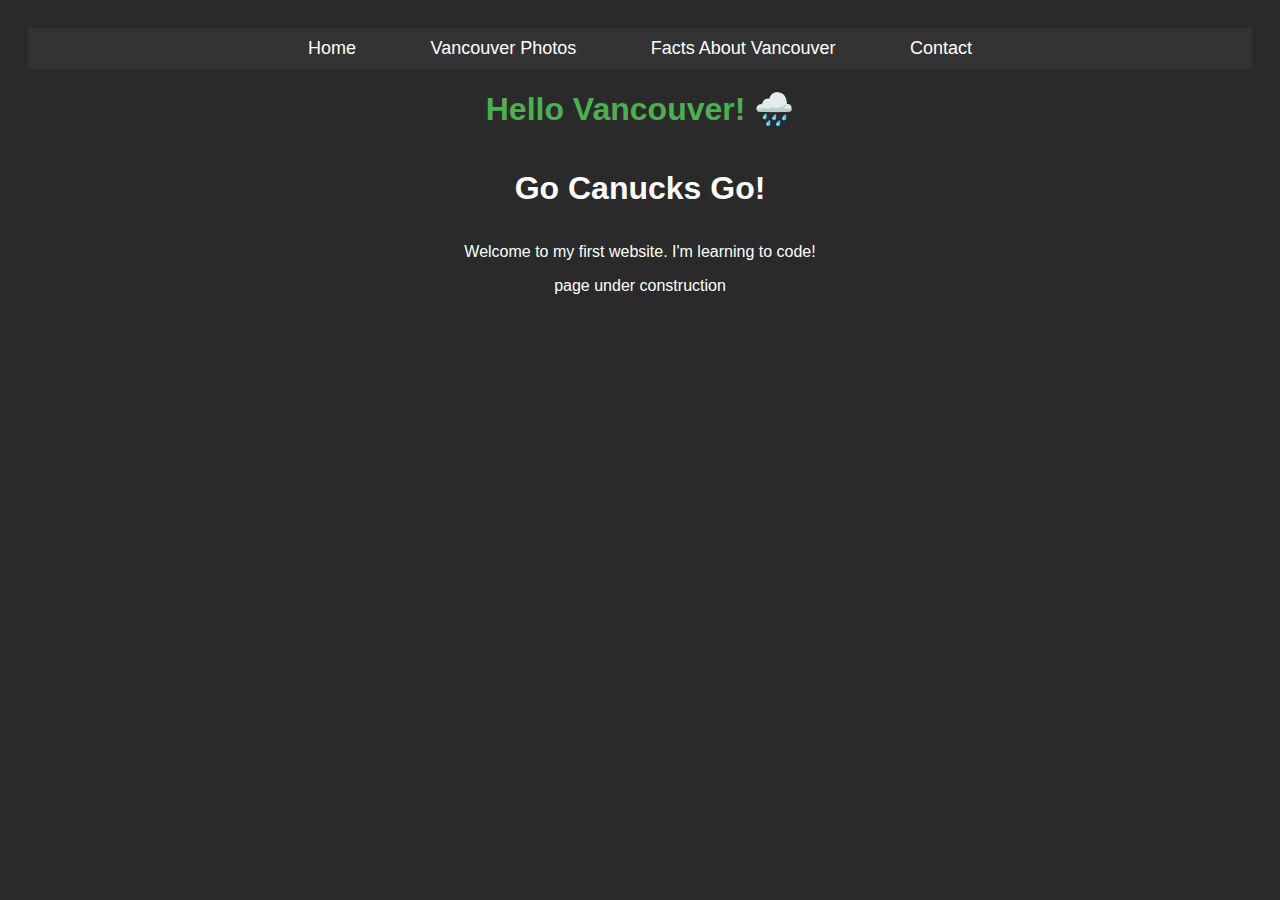
<file: index.html>
<!DOCTYPE html>
<html lang="en">
<head>
    <meta charset="UTF-8">
    <title>My First Website</title>
    <link rel="stylesheet" href="style.css">

</head>
<body>
    <div class="menu-bar">
        <ul>
            <li><a href="index.html">Home</a></li>
            <li><a href="gallery.html">Vancouver Photos</a></li>
            <li><a href="factsaboutvancouver.html">Facts About Vancouver</a></li>
            <li><a href="contact.html">Contact</a></li>
        </ul>
    </div>
    <h1>Hello Vancouver! 🌧️</h1>
    <div class="canucks-text">Go Canucks Go!</div>
    <p>Welcome to my first website. I'm learning to code!</p>
    <p>page under construction</p>
   
    


</body>
</html>
</file>
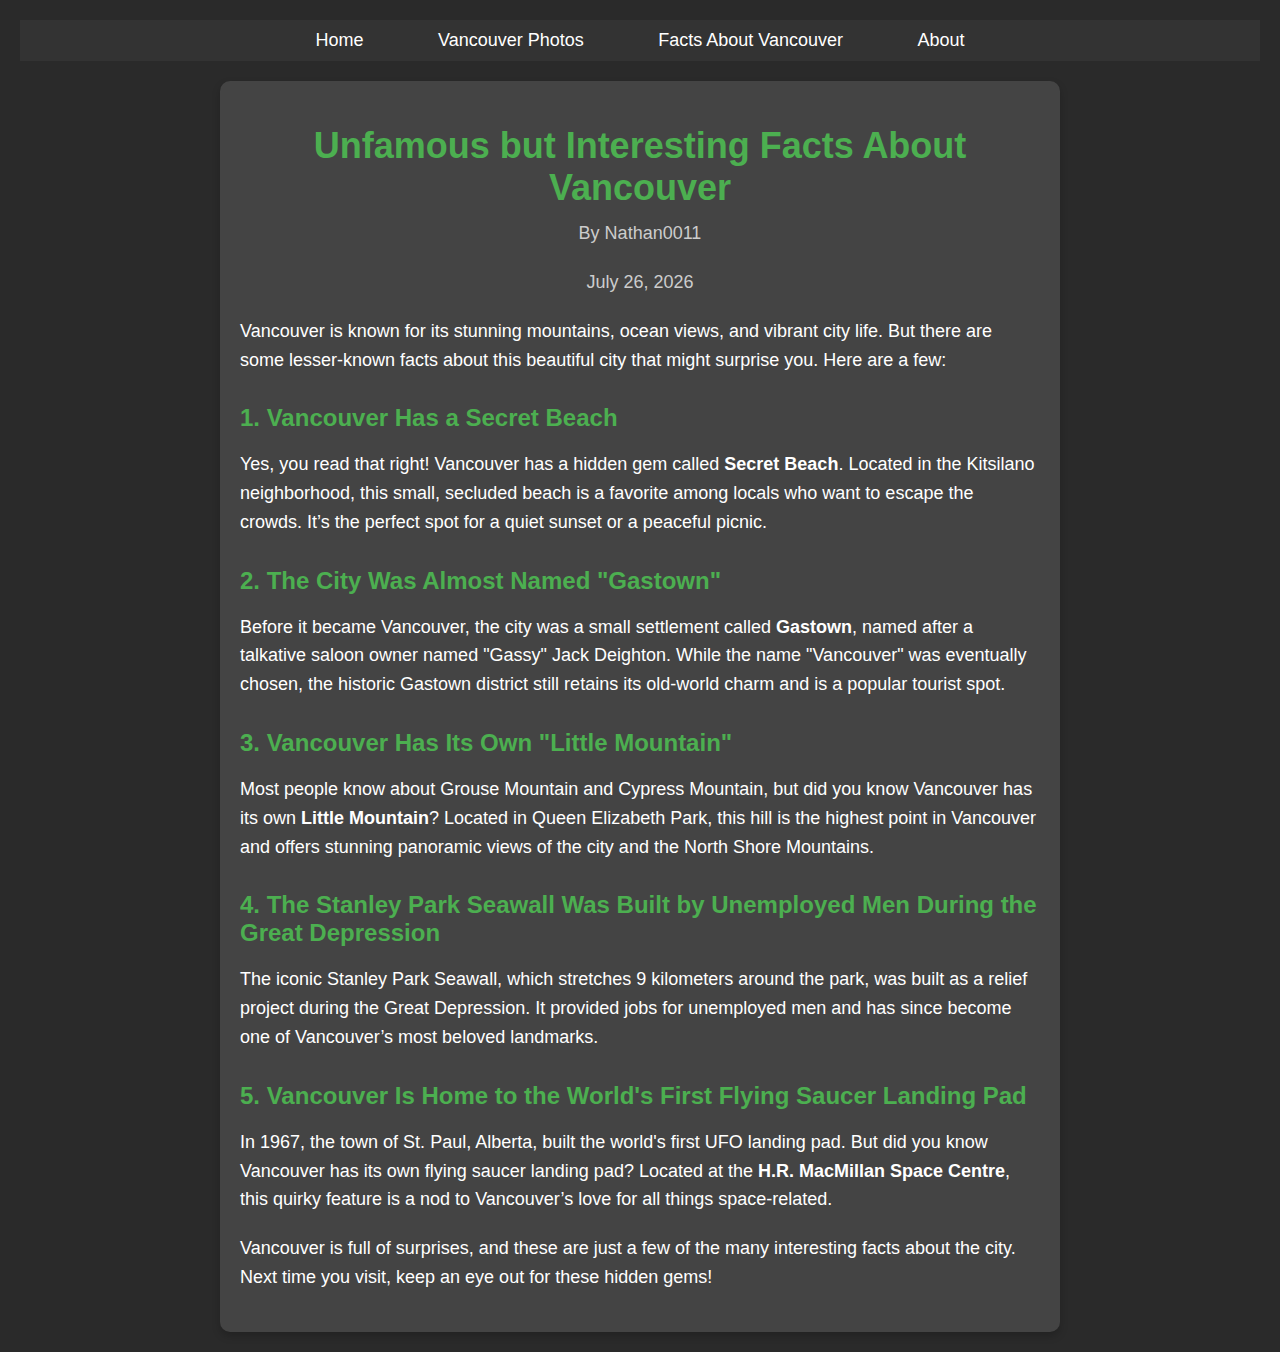
<file: factsaboutvancouver.html>
<!DOCTYPE html>
<html lang="en">
<head>
    <meta charset="UTF-8">
    <meta name="viewport" content="width=device-width, initial-scale=1.0">
    <title>Facts About Vancouver</title>
    <link rel="stylesheet" href="FAVstyle.css">
</head>
<body>
    <!-- Menu Bar -->
    <div class="menu-bar">
        <ul>
            <li><a href="index.html">Home</a></li>
            <li><a href="gallery.html">Vancouver Photos</a></li>
            <li><a href="FactsAboutVancouver.html">Facts About Vancouver</a></li>
            <li><a href="about.html">About</a></li>
        </ul>
    </div>

    <!-- Blog Post Content -->
    <div class="blog-post">
        <h1>Unfamous but Interesting Facts About Vancouver</h1>

        <!-- Author Info and Date -->
        <div class="author-info">
            <p>By Nathan0011</p>
            <p id="current-date"></p>
        </div>

        <p>Vancouver is known for its stunning mountains, ocean views, and vibrant city life. But there are some lesser-known facts about this beautiful city that might surprise you. Here are a few:</p>

        <h2>1. Vancouver Has a Secret Beach</h2>
        <p>Yes, you read that right! Vancouver has a hidden gem called <strong>Secret Beach</strong>. Located in the Kitsilano neighborhood, this small, secluded beach is a favorite among locals who want to escape the crowds. It’s the perfect spot for a quiet sunset or a peaceful picnic.</p>

        <h2>2. The City Was Almost Named "Gastown"</h2>
        <p>Before it became Vancouver, the city was a small settlement called <strong>Gastown</strong>, named after a talkative saloon owner named "Gassy" Jack Deighton. While the name "Vancouver" was eventually chosen, the historic Gastown district still retains its old-world charm and is a popular tourist spot.</p>

        <h2>3. Vancouver Has Its Own "Little Mountain"</h2>
        <p>Most people know about Grouse Mountain and Cypress Mountain, but did you know Vancouver has its own <strong>Little Mountain</strong>? Located in Queen Elizabeth Park, this hill is the highest point in Vancouver and offers stunning panoramic views of the city and the North Shore Mountains.</p>

        <h2>4. The Stanley Park Seawall Was Built by Unemployed Men During the Great Depression</h2>
        <p>The iconic Stanley Park Seawall, which stretches 9 kilometers around the park, was built as a relief project during the Great Depression. It provided jobs for unemployed men and has since become one of Vancouver’s most beloved landmarks.</p>

        <h2>5. Vancouver Is Home to the World's First Flying Saucer Landing Pad</h2>
        <p>In 1967, the town of St. Paul, Alberta, built the world's first UFO landing pad. But did you know Vancouver has its own flying saucer landing pad? Located at the <strong>H.R. MacMillan Space Centre</strong>, this quirky feature is a nod to Vancouver’s love for all things space-related.</p>

        <p>Vancouver is full of surprises, and these are just a few of the many interesting facts about the city. Next time you visit, keep an eye out for these hidden gems!</p>
    </div>

    <!-- JavaScript to Display Today's Date -->
    <script>
        const dateElement = document.getElementById('current-date');
        const today = new Date();
        const options = { year: 'numeric', month: 'long', day: 'numeric' };
        dateElement.textContent = today.toLocaleDateString('en-US', options);
    </script>
</body>
</html>
</file>
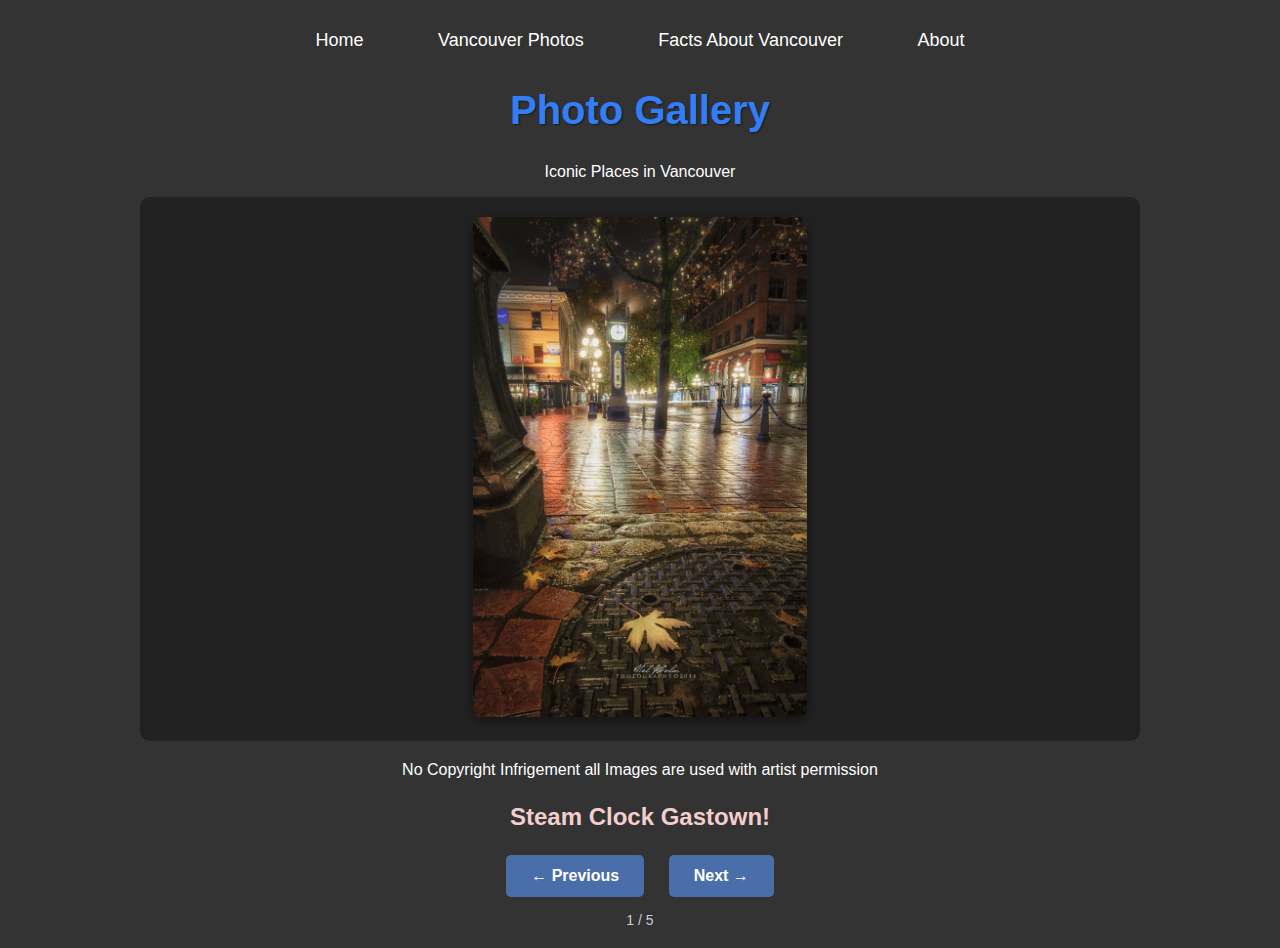
<file: gallery.html>
<!DOCTYPE html>
<html lang="en">
<head>
    
    <meta charset="UTF-8">
    <meta name="viewport" content="width=device-width, initial-scale=1.0">
    <title>Photo Gallery</title>
    <style>
        
        body {
            
            font-family: Arial, sans-serif;
            max-width: 1000px;
            margin: 0 auto;
            padding: 20px;
            text-align: center;
        }
        
        h1 {
            color: #333;
            margin-bottom: 30px;
        }
        
        .gallery-container {
            position: relative;
            margin-bottom: 20px;
        }
        
        .gallery-image {
            max-width: 100%;
            height: auto;
            max-height: 500px;
            border-radius: 8px;
            box-shadow: 0 4px 8px rgba(0, 0, 0, 0.2);
        }
        
        .navigation {
            margin-top: 20px;
        }
        
        .nav-button {
            background-color: #4a6ea9;
            color: white;
            border: none;
            padding: 10px 20px;
            margin: 0 10px;
            border-radius: 5px;
            cursor: pointer;
            font-size: 16px;
            transition: background-color 0.3s;
        }
        
        .nav-button:hover {
            background-color: #345286;
        }
        
        .image-counter {
            margin-top: 10px;
            font-size: 14px;
            color: #666;
        }
    </style>
    <link rel="stylesheet" href="gallerystyle.css">
</head>
<body>
    <div class="menu-bar">
        <ul>
            <li><a href="index.html">Home</a></li>
            <li><a href="gallery.html">Vancouver Photos</a></li>
            <li><a href="factsaboutvancouver.html">Facts About Vancouver</a></li>
            <li><a href="About.html">About</a></li>
        </ul>
    </div>
    <h1>Photo Gallery</h1>
    <p>Iconic Places in Vancouver</p>
    <div class="gallery-container">
        <img id="currentImage" class="gallery-image" src="" alt="Gallery image">
    </div>
    <p>No Copyright Infrigement all Images are used with artist permission</p>
    <p id="message"></p>
    <div class="navigation">
        <button id="prevButton" class="nav-button">← Previous</button>
        <button id="nextButton" class="nav-button">Next →</button>
    </div>
    
    <div class="image-counter">
        <span id="currentIndex">1</span> / <span id="totalImages">0</span>
    </div>

    <script src="java_script.js"></script>
   

</body>
</html>
</file>
<file: style.css>
body {
    background-color: #2a2a2a;
    color: white;
    font-family: Arial, sans-serif;
    padding: 20px;
    text-align: center; /* Center all content */
}
/* Menu Bar Styles */
.menu-bar {
    background-color: #333; /* Dark background */
    padding: 10px 0; /* Add some padding */
}

.menu-bar ul {
    list-style-type: none; /* Remove bullet points */
    margin: 0;
    padding: 0;
    text-align: center; /* Center the menu items */
}

.menu-bar ul li {
    display: inline; /* Display menu items horizontally */
    margin: 0 15px; /* Add space between menu items */
}

.menu-bar ul li a {
    color: white; /* Text color */
    text-decoration: none; /* Remove underline */
    font-size: 18px; /* Increase font size */
    padding: 10px 20px; /* Add padding to make it clickable */
    transition: background-color 0.3s; /* Smooth hover effect */
}

.menu-bar ul li a:hover {
    background-color: #575757; /* Change background on hover */
    border-radius: 5px; /* Rounded corners */
}
h1 {
    color: #4CAF50;
}

/* ===== CANUCKS ANIMATION ===== */
.canucks-text {
    font-size: 2em;
    font-weight: bold;
    margin: 20px 0;
    display: inline-block; /* Ensures animation works properly */
    animation: canucks-animation 2s infinite;
}

@keyframes canucks-animation {
    0% {
        color: #001F5C;
        transform: translateX(20px) scale(1); /* Start shifted RIGHT */
    }
    50% {
        color: #008752;
        transform: translateX(-20px) scale(1.1); /* Move LEFT and scale */
        text-shadow: 0 0 10px rgba(0, 135, 82, 0.5);
    }
    100% {
        color: #001F5C;
        transform: translateX(20px) scale(1); /* Return to RIGHT */
    }
}
 const imageElement =
</file>
<file: FAVstyle.css>
/* General Body Styles */
body {
    background-color: #2a2a2a; /* Dark background */
    color: white; /* White text */
    font-family: Arial, sans-serif; /* Font family */
    padding: 20px; /* Add some padding */
    text-align: center; /* Center all content */
    margin: 0;
}

/* Menu Bar Styles */
.menu-bar {
    background-color: #333; /* Dark background */
    padding: 10px 0; /* Add some padding */
    margin-bottom: 20px; /* Space below the menu bar */
}

.menu-bar ul {
    list-style-type: none; /* Remove bullet points */
    margin: 0;
    padding: 0;
    text-align: center; /* Center the menu items */
}

.menu-bar ul li {
    display: inline; /* Display menu items horizontally */
    margin: 0 15px; /* Add space between menu items */
}

.menu-bar ul li a {
    color: white; /* Text color */
    text-decoration: none; /* Remove underline */
    font-size: 18px; /* Increase font size */
    padding: 10px 20px; /* Add padding to make it clickable */
    transition: background-color 0.3s; /* Smooth hover effect */
}

.menu-bar ul li a:hover {
    background-color: #575757; /* Change background on hover */
    border-radius: 5px; /* Rounded corners */
}

/* Blog Post Styles */
.blog-post {
    max-width: 800px; /* Limit the width for better readability */
    margin: 0 auto; /* Center the content */
    padding: 20px;
    background-color: #444; /* Darker background for the post */
    color: white; /* White text */
    border-radius: 10px; /* Rounded corners */
    box-shadow: 0 4px 8px rgba(0, 0, 0, 0.2); /* Add a subtle shadow */
    text-align: left; /* Left-align text inside the blog post */
}

.blog-post h1 {
    font-size: 36px; /* Large heading */
    color: #4CAF50; /* Green color */
    margin-bottom: 10px; /* Reduce margin below the title */
    text-align: center; /* Center the heading */
}

/* Author Info Styles */
.author-info {
    text-align: center; /* Center the author name and date */
    margin-bottom: 20px; /* Add space below the author info */
    font-size: 16px; /* Slightly larger font size */
    color: #ccc; /* Light gray color */
}

.author-info p {
    margin: 5px 0; /* Add spacing between author name and date */
}

/* Blog Post Content Styles */
.blog-post h2 {
    font-size: 24px; /* Medium subheading */
    color: #4CAF50; /* Green color */
    margin-top: 30px;
    margin-bottom: 10px;
}

.blog-post p {
    font-size: 18px; /* Comfortable reading size */
    line-height: 1.6; /* Improve readability */
    margin-bottom: 20px;
}
</file>
<file: gallerystyle.css>
body {
    font-family: Arial, sans-serif;
    max-width: 1000px;
    margin: 0 auto;
    padding: 20px;
    text-align: center;
    background-color: #333333; /* Dark gray background */
    color: #ffffff; /* White text for better contrast on dark background */
}
/* Menu Bar Styles */
.menu-bar {
    background-color: #333; /* Dark background */
    padding: 10px 0; /* Add some padding */
}

.menu-bar ul {
    list-style-type: none; /* Remove bullet points */
    margin: 0;
    padding: 0;
    text-align: center; /* Center the menu items */
}

.menu-bar ul li {
    display: inline; /* Display menu items horizontally */
    margin: 0 15px; /* Add space between menu items */
}

.menu-bar ul li a {
    color: white; /* Text color */
    text-decoration: none; /* Remove underline */
    font-size: 18px; /* Increase font size */
    padding: 10px 20px; /* Add padding to make it clickable */
    transition: background-color 0.3s; /* Smooth hover effect */
}

.menu-bar ul li a:hover {
    background-color: #575757; /* Change background on hover */
    border-radius: 5px; /* Rounded corners */
}
h1 {
    color: #337df5; /* Blue color for the Photo Gallery title */
    margin-bottom: 30px;
    font-size: 2.5rem;
    text-shadow: 1px 1px 2px rgba(0, 0, 0, 0.5);
}

.gallery-container {
    position: relative;
    margin-bottom: 20px;
    background-color: #222222; /* Slightly darker container background */
    padding: 20px;
    border-radius: 10px;
}

.gallery-image {
    max-width: 100%;
    height: auto;
    max-height: 500px;
    border-radius: 8px;
    box-shadow: 0 4px 12px rgba(0, 0, 0, 0.4); /* Enhanced shadow for contrast */
}
#message {
    font-size: 24px; /* Adjust the size as needed */
    font-weight: bold; /* Optional: Make the text bold */
    color: #f3cece; /* Optional: Change the text color */
}
.navigation {
    margin-top: 20px;
}

.nav-button {
    background-color: #4a6ea9; /* Match heading color */
    color: white;
    border: none;
    padding: 12px 25px;
    margin: 0 10px;
    border-radius: 5px;
    cursor: pointer;
    font-size: 16px;
    transition: all 0.3s ease;
    font-weight: bold;
}

.nav-button:hover {
    background-color: #5f83bd; /* Lighter blue on hover */
    transform: scale(1.05);
}

.image-counter {
    margin-top: 15px;
    font-size: 14px;
    color: #cccccc; /* Light gray text for counter */
}
</file>
